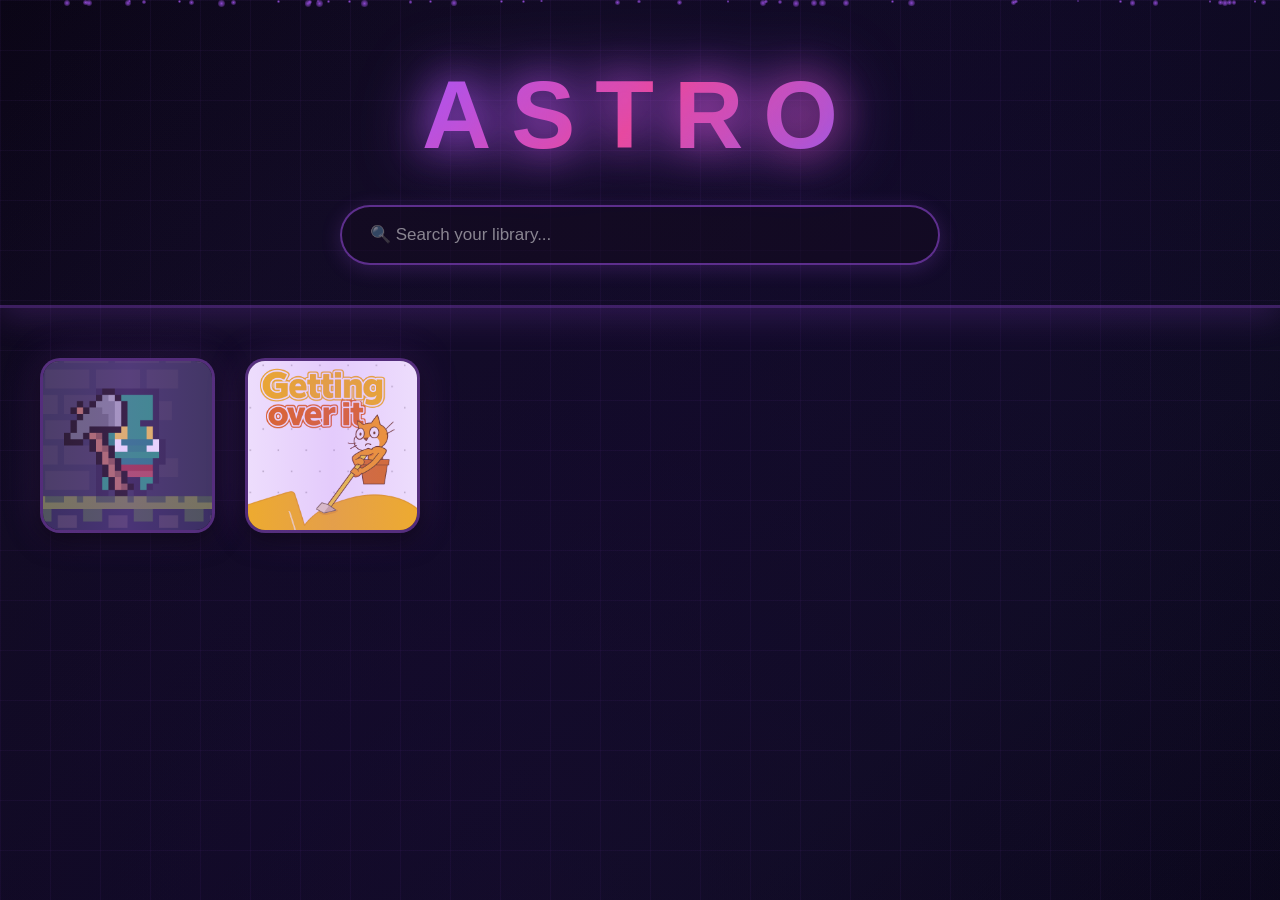
<file: index.html>
<!DOCTYPE html>
<html lang="en">
<head>
  <meta charset="UTF-8" />
  <meta name="viewport" content="width=device-width, initial-scale=1.0" />
  <title>ASTRO Game Library</title>
  <style>
    * {
      margin: 0;
      padding: 0;
      box-sizing: border-box;
    }

    body {
      font-family: 'Segoe UI', Tahoma, Geneva, Verdana, sans-serif;
      background: #000;
      color: #fff;
      min-height: 100vh;
      overflow-x: hidden;
      position: relative;
    }

    /* Animated Background */
    .bg-animation {
      position: fixed;
      top: 0;
      left: 0;
      width: 100%;
      height: 100%;
      z-index: 0;
      background: linear-gradient(135deg, #0a0515 0%, #0f0a1f 25%, #0d0820 50%, #0a0a1a 75%, #050510 100%);
      overflow: hidden;
    }

    .bg-animation::before {
      content: '';
      position: absolute;
      width: 200%;
      height: 200%;
      background: 
        radial-gradient(circle at 20% 50%, rgba(30, 15, 60, 0.4) 0%, transparent 50%),
        radial-gradient(circle at 80% 80%, rgba(20, 10, 50, 0.3) 0%, transparent 50%),
        radial-gradient(circle at 40% 20%, rgba(25, 15, 55, 0.35) 0%, transparent 50%);
      animation: bgPulse 15s ease-in-out infinite;
    }

    @keyframes bgPulse {
      0%, 100% { transform: translate(0, 0) scale(1); }
      50% { transform: translate(-50px, -50px) scale(1.1); }
    }

    /* Floating particles */
    .particle {
      position: absolute;
      background: radial-gradient(circle, rgba(168, 85, 247, 0.8), transparent);
      border-radius: 50%;
      pointer-events: none;
      animation: float linear infinite;
    }

    @keyframes float {
      0% {
        transform: translateY(100vh) scale(0);
        opacity: 0;
      }
      10% {
        opacity: 1;
      }
      90% {
        opacity: 1;
      }
      100% {
        transform: translateY(-100px) scale(1);
        opacity: 0;
      }
    }

    /* Grid lines */
    .grid-bg {
      position: fixed;
      top: 0;
      left: 0;
      width: 100%;
      height: 100%;
      background-image: 
        linear-gradient(rgba(168, 85, 247, 0.05) 1px, transparent 1px),
        linear-gradient(90deg, rgba(168, 85, 247, 0.05) 1px, transparent 1px);
      background-size: 50px 50px;
      z-index: 1;
      animation: gridMove 20s linear infinite;
    }

    @keyframes gridMove {
      0% { transform: translateY(0); }
      100% { transform: translateY(50px); }
    }

    header {
      padding: 60px 20px 40px;
      text-align: center;
      background: transparent;
      position: relative;
      z-index: 100;
      border-bottom: 3px solid rgba(168, 85, 247, 0.3);
      box-shadow: 0 8px 32px rgba(168, 85, 247, 0.2);
    }

    .logo {
      font-size: 96px;
      font-weight: 900;
      letter-spacing: 20px;
      background: linear-gradient(135deg, #a855f7 0%, #ec4899 25%, #8b5cf6 50%, #a855f7 75%, #ec4899 100%);
      background-size: 200% 200%;
      -webkit-background-clip: text;
      -webkit-text-fill-color: transparent;
      background-clip: text;
      margin-bottom: 35px;
      animation: gradientShift 3s ease infinite, glow 2s ease-in-out infinite alternate, pulse 2s ease-in-out infinite;
      position: relative;
      display: inline-block;
      filter: drop-shadow(0 0 30px rgba(168, 85, 247, 0.8));
    }

    @keyframes gradientShift {
      0% { background-position: 0% 50%; }
      50% { background-position: 100% 50%; }
      100% { background-position: 0% 50%; }
    }

    @keyframes glow {
      from {
        filter: drop-shadow(0 0 20px rgba(168, 85, 247, 0.6)) drop-shadow(0 0 40px rgba(236, 72, 153, 0.4));
      }
      to {
        filter: drop-shadow(0 0 40px rgba(168, 85, 247, 1)) drop-shadow(0 0 60px rgba(236, 72, 153, 0.6));
      }
    }

    @keyframes pulse {
      0%, 100% { transform: scale(1); }
      50% { transform: scale(1.05); }
    }

    .logo::before {
      content: 'ASTRO';
      position: absolute;
      left: 0;
      top: 0;
      background: linear-gradient(135deg, #a855f7, #ec4899);
      -webkit-background-clip: text;
      -webkit-text-fill-color: transparent;
      background-clip: text;
      filter: blur(20px);
      opacity: 0.7;
      z-index: -1;
    }

    .search-container {
      position: relative;
      max-width: 600px;
      margin: 0 auto;
    }

    input {
      width: 100%;
      padding: 18px 28px;
      border-radius: 50px;
      border: 2px solid rgba(168, 85, 247, 0.5);
      background: rgba(20, 10, 30, 0.5);
      color: #fff;
      font-size: 17px;
      outline: none;
      transition: all 0.3s ease;
      box-shadow: 0 4px 20px rgba(168, 85, 247, 0.2);
    }

    input::placeholder {
      color: rgba(255, 255, 255, 0.5);
    }

    input:focus {
      border-color: #a855f7;
      background: rgba(30, 20, 40, 0.7);
      box-shadow: 0 0 30px rgba(168, 85, 247, 0.5), 0 0 60px rgba(236, 72, 153, 0.3);
      transform: scale(1.02);
    }

    .container {
      display: grid;
      grid-template-columns: repeat(auto-fill, minmax(150px, 1fr));
      gap: 30px;
      padding: 50px 40px;
      max-width: 1600px;
      margin: 0 auto;
      position: relative;
      z-index: 10;
    }

    .game {
      position: relative;
      width: 100%;
      aspect-ratio: 1 / 1;
      border-radius: 20px;
      overflow: hidden;
      cursor: pointer;
      transition: all 0.4s cubic-bezier(0.4, 0, 0.2, 1);
      border: 3px solid rgba(168, 85, 247, 0.4);
      background: linear-gradient(135deg, rgba(40, 30, 50, 0.7), rgba(30, 20, 40, 0.7));
      box-shadow: 0 8px 25px rgba(0, 0, 0, 0.6), 0 0 40px rgba(168, 85, 247, 0.2);
      backdrop-filter: blur(10px);
    }

    .game::before {
      content: '';
      position: absolute;
      top: -50%;
      left: -50%;
      width: 200%;
      height: 200%;
      background: linear-gradient(45deg, transparent, rgba(168, 85, 247, 0.3), transparent);
      transform: rotate(45deg);
      transition: all 0.5s;
    }

    .game:hover::before {
      animation: shine 1.5s ease-in-out infinite;
    }

    @keyframes shine {
      0% { transform: translateX(-100%) translateY(-100%) rotate(45deg); }
      100% { transform: translateX(100%) translateY(100%) rotate(45deg); }
    }

    .game:hover {
      transform: translateY(-12px) scale(1.05) rotate(2deg);
      border-color: #ec4899;
      box-shadow: 
        0 15px 45px rgba(168, 85, 247, 0.5), 
        0 0 60px rgba(236, 72, 153, 0.4),
        0 0 100px rgba(168, 85, 247, 0.3);
    }

    .game img {
      width: 100%;
      height: 100%;
      object-fit: cover;
      display: block;
      transition: transform 0.4s ease;
    }

    .game:hover img {
      transform: scale(1.15);
    }

    .game::after {
      content: attr(data-name);
      position: absolute;
      bottom: 0;
      left: 0;
      width: 100%;
      height: 100%;
      display: flex;
      align-items: center;
      justify-content: center;
      font-size: 14px;
      font-weight: 700;
      text-align: center;
      background: linear-gradient(to top, rgba(10, 5, 15, 0.98), rgba(10, 5, 15, 0.8));
      opacity: 0;
      transition: opacity 0.3s ease;
      padding: 15px;
      backdrop-filter: blur(8px);
      text-shadow: 0 0 10px rgba(168, 85, 247, 0.8);
    }

    .game:hover::after {
      opacity: 1;
    }

    .menu {
      position: fixed;
      top: 50%;
      left: 50%;
      transform: translate(-50%, -50%) scale(0.9);
      background: linear-gradient(135deg, rgba(30, 20, 45, 0.95), rgba(20, 15, 35, 0.95));
      padding: 30px;
      border-radius: 25px;
      display: none;
      min-width: 320px;
      z-index: 1001;
      border: 3px solid rgba(168, 85, 247, 0.6);
      box-shadow: 
        0 20px 60px rgba(0, 0, 0, 0.8),
        0 0 100px rgba(168, 85, 247, 0.4),
        inset 0 0 50px rgba(168, 85, 247, 0.1);
      backdrop-filter: blur(30px);
      animation: menuPop 0.3s ease forwards;
    }

    @keyframes menuPop {
      to { transform: translate(-50%, -50%) scale(1); }
    }

    .menu h3 {
      margin-bottom: 25px;
      font-size: 26px;
      text-align: center;
      background: linear-gradient(135deg, #a855f7, #ec4899, #8b5cf6);
      -webkit-background-clip: text;
      -webkit-text-fill-color: transparent;
      background-clip: text;
      font-weight: 900;
      text-shadow: 0 0 20px rgba(168, 85, 247, 0.5);
    }

    .menu button {
      width: 100%;
      margin: 10px 0;
      padding: 16px;
      border: 2px solid rgba(168, 85, 247, 0.4);
      border-radius: 15px;
      cursor: pointer;
      background: rgba(40, 30, 50, 0.7);
      color: white;
      font-size: 16px;
      font-weight: 600;
      transition: all 0.3s ease;
      position: relative;
      overflow: hidden;
    }

    .menu button::before {
      content: '';
      position: absolute;
      top: 50%;
      left: 50%;
      width: 0;
      height: 0;
      border-radius: 50%;
      background: rgba(168, 85, 247, 0.3);
      transform: translate(-50%, -50%);
      transition: width 0.5s, height 0.5s;
    }

    .menu button:hover::before {
      width: 300px;
      height: 300px;
    }

    .menu button:hover {
      background: rgba(168, 85, 247, 0.4);
      border-color: #ec4899;
      transform: translateX(8px);
      box-shadow: 0 6px 25px rgba(168, 85, 247, 0.4);
    }

    .overlay {
      position: fixed;
      top: 0;
      left: 0;
      width: 100%;
      height: 100%;
      background: rgba(0, 0, 0, 0.9);
      backdrop-filter: blur(10px);
      display: none;
      z-index: 1000;
    }

    @media (max-width: 768px) {
      .logo {
        font-size: 56px;
        letter-spacing: 12px;
      }

      .container {
        grid-template-columns: repeat(auto-fill, minmax(120px, 1fr));
        gap: 20px;
        padding: 30px 20px;
      }
    }
  </style>
</head>
<body>

<div class="bg-animation"></div>
<div class="grid-bg"></div>

<header>
  <div class="logo">ASTRO</div>
  <div class="search-container">
    <input type="text" id="search" placeholder="🔍 Search your library..." onkeyup="filterGames()" />
  </div>
</header>

<div class="container" id="gameList"></div>

<div class="overlay" id="overlay" onclick="closeMenu()"></div>
<div class="menu" id="menu"></div>

<script>
// Create floating particles
function createParticles() {
  const particleContainer = document.querySelector('.bg-animation');
  for (let i = 0; i < 50; i++) {
    const particle = document.createElement('div');
    particle.className = 'particle';
    particle.style.width = Math.random() * 5 + 2 + 'px';
    particle.style.height = particle.style.width;
    particle.style.left = Math.random() * 100 + '%';
    particle.style.animationDuration = Math.random() * 8 + 8 + 's';
    particle.style.animationDelay = Math.random() * 8 + 's';
    particleContainer.appendChild(particle);
  }
}

createParticles();

let games = [];

async function loadGames() {
  try {
    const res = await fetch('games.json');
    games = await res.json();
    renderGames(games);
  } catch (err) {
    console.error('Failed to load games.json', err);
  }
}

function renderGames(list) {
  const container = document.getElementById('gameList');
  container.innerHTML = '';

  list.forEach(game => {
    const div = document.createElement('div');
    div.className = 'game';
    div.setAttribute('data-name', game.name);

    div.innerHTML = `<img src="${game.icon}" alt="${game.name}" />`;

    div.onclick = () => openGame(game);

    container.appendChild(div);
  });
}

function openGame(game) {
  if (!game.paths || game.paths.length === 0) return;

  if (game.paths.length === 1) {
    window.location.href = game.paths[0].path;
    return;
  }

  openMenu(game);
}

function openMenu(game) {
  const menu = document.getElementById('menu');
  const overlay = document.getElementById('overlay');

  menu.innerHTML = `<h3>${game.name}</h3>`;

  game.paths.forEach(p => {
    const btn = document.createElement('button');
    btn.innerText = p.name;
    btn.onclick = () => window.location.href = p.path;
    menu.appendChild(btn);
  });

  overlay.style.display = 'block';
  menu.style.display = 'block';
}

function closeMenu() {
  document.getElementById('overlay').style.display = 'none';
  document.getElementById('menu').style.display = 'none';
}

function filterGames() {
  const input = document.getElementById('search').value.toLowerCase();
  const filtered = games.filter(g => g.name.toLowerCase().includes(input));
  renderGames(filtered);
}

loadGames();
</script>

</body>
</html>
</file>
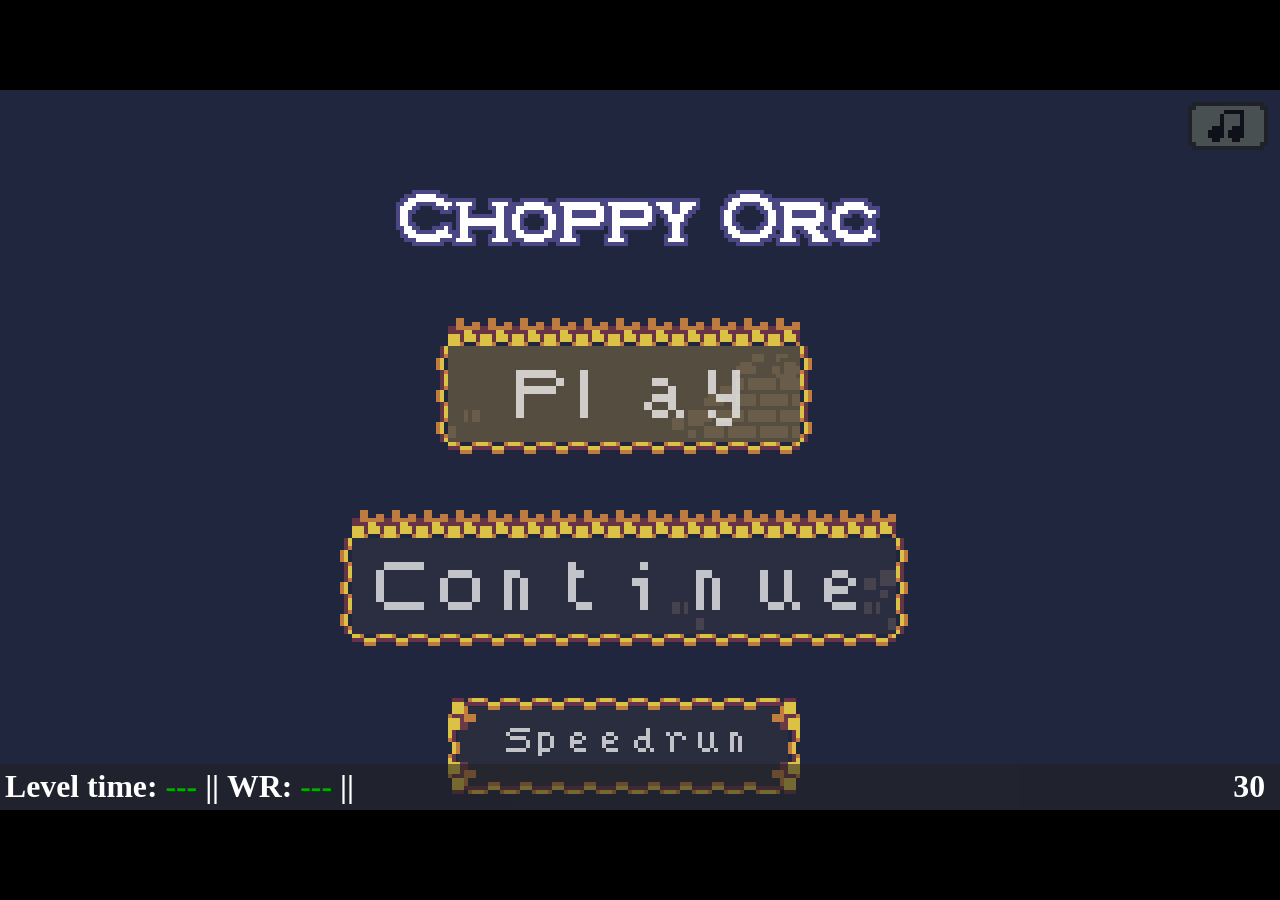
<file: games/choppy-orc/index.html>
<!DOCTYPE html>
<html>

<head>
	<meta charset="UTF-8" />
	<meta http-equiv="X-UA-Compatible" content="IE=edge,chrome=1" />
	<title>Choppy Orc autosplitter</title>

	<link rel="shortcut icon" href="favicon.ico" />

	<!-- Standardised web app manifest -->
	<link rel="manifest" href="appmanifest.json" />

	<!-- Allow fullscreen mode on iOS devices. (These are Apple specific meta tags.) -->
	<meta name="viewport"
		content="width=device-width, initial-scale=1.0, maximum-scale=1.0, minimum-scale=1.0, user-scalable=no, minimal-ui" />
	<meta name="apple-mobile-web-app-capable" content="yes" />
	<meta name="apple-mobile-web-app-status-bar-style" content="black" />
	<meta name="HandheldFriendly" content="true" />

	<link rel="stylesheet" href="css/style.css" />
</head>

<body>
	<!-- The canvas must be inside a div called c2canvasdiv -->
	<div id="c2canvasdiv">

		<!-- The canvas the project will render to.  If you change its ID, don't forget to change the
		ID the runtime looks for in the jQuery ready event (above). -->
		<canvas id="c2canvas" width="320" height="180">
			<!-- This text is displayed if the visitor's browser does not support HTML5.
			You can change it, but it is a good idea to link to a description of a browser
			and provide some links to download some popular HTML5-compatible browsers. -->
			Your browser does not appear to support HTML5. Try upgrading your browser to the latest version. <a
				href="http://www.whatbrowser.org">What is a browser?</a>
			<br /><br /><a href="http://www.microsoft.com/windows/internet-explorer/default.aspx">Microsoft Internet
				Explorer</a><br />
			<a href="http://www.mozilla.com/firefox/">Mozilla Firefox</a><br />
			<a href="http://www.google.com/chrome/">Google Chrome</a><br />
			<a href="http://www.apple.com/safari/download/">Apple Safari</a><br />
		</canvas>

	</div>


	<div class="autosplitter-data" id="autosplitter_data">
		<div> Level time: <span id="level_timer" class="data-number">---</span> || </div>
		<div> <span id="level_wr_title">WR</span>: <span id="level_wr" class="data-number">---</span> || </div>

		<div id="speedrun_mode_data" style="display: none;">
			<div> Speedrun time: <span id="speedrun_timer" class="data-number"> --- </span> || </div>
			<div> Load time: <span id="transition_timer" class="data-number"> --- </span> </div>
		</div>

		<div id="practice_mode_data" style="display: none;">
			<span id="level_select_message">Press '+' or '-' to move between levels</span>
		</div>

		<div id="fps_counter" class="fps-counter">FPS</div>
	</div>

	<div class="speedrun-stats-modal" id="speedrun_stats">

		<table class="speedrun-stats-table" cellpadding="5" cellspacing="10">
			<tr>
				<td colspan="2" class="speedrun-stats-title" id="speedrun_stats_title">Last speedrun</td>
			</tr>
			<tr>
				<td>Speedrun time:</td>
				<td><span id="speedrun_time_stat" class="data-number">---</span></td>
			</tr>
			<tr>
				<td>Loadless time:</td>
				<td><span id="loadless_time_stat" class="data-number">---</span></td>
			</tr>
		</table>

		<div class="extra-stats-button" id="btn_extra_stats">
			<span id="extra_stats_button_arrow">&lt;</span> Extra stats
		</div>
	</div>

	<div class="extra-speedrun-stats-modal" id="extra_speedrun_stats">
		<table class="h-align-center" cellpadding="5" cellspacing="10">
			<tr>
				<td>Total deaths:</td>
				<td><span id="total_deaths_stat" class="data-number">---</span></td>

				<td class="td-spacer"></td>

				<td>Total jumps:</td>
				<td><span id="total_jumps_stat" class="data-number">---</span></td>

				<td class="td-spacer"></td>

				<td>Axe throws:</td>
				<td><span id="total_axethrows_stat" class="data-number">---</span></td>
			</tr>
			<tr>
				<td>Long loads time:</td>
				<td><span id="extra_load_time_stat" class="data-number">---</span></td>

				<td colspan="6"></td>
			</tr>
		</table>

		<div class="h-align-center levels-times-title">Total level times:</div>

		<table class="h-align-center" cellpadding="5" cellspacing="15">
			<tr>
				<td>Level 1:</td>
				<td><span data-stat-level="1" class="data-number">---</span></td>

				<td class="td-spacer"></td>

				<td>Level 6:</td>
				<td><span data-stat-level="6" class="data-number">---</span></td>

				<td class="td-spacer"></td>

				<td>Level 11:</td>
				<td><span data-stat-level="11" class="data-number">---</span></td>
			</tr>
			<tr>
				<td>Level 2:</td>
				<td><span data-stat-level="2" class="data-number">---</span></td>

				<td></td>

				<td>Level 7:</td>
				<td><span data-stat-level="7" class="data-number">---</span></td>

				<td></td>

				<td>Level 12:</td>
				<td><span data-stat-level="12" class="data-number">---</span></td>
			</tr>
			<tr>
				<td>Level 3:</td>
				<td><span data-stat-level="3" class="data-number">---</span></td>

				<td></td>

				<td>Level 8:</td>
				<td><span data-stat-level="8" class="data-number">---</span></td>

				<td></td>

				<td>Level 13:</td>
				<td><span data-stat-level="13" class="data-number">---</span></td>
			</tr>
			<tr>
				<td>Level 4:</td>
				<td><span data-stat-level="4" class="data-number">---</span></td>

				<td></td>

				<td>Level 9:</td>
				<td><span data-stat-level="9" class="data-number">---</span></td>

				<td></td>

				<td>Level 14:</td>
				<td><span data-stat-level="14" class="data-number">---</span></td>
			</tr>
			<tr>
				<td>Level 5:</td>
				<td><span data-stat-level="5" class="data-number">---</span></td>

				<td></td>

				<td>Level 10:</td>
				<td><span data-stat-level="10" class="data-number">---</span></td>

				<td></td>

				<td>Level 15:</td>
				<td><span data-stat-level="15" class="data-number">---</span></td>
			</tr>
		</table>
	</div>


	<div id="div_music_volume" class="music-volume-message"></div>


	<!-- Pages load faster with scripts at the bottom -->

	<script src="js/jquery-2.1.1.min.js"></script>
	<script src="js/jquery.fittext.js"></script>

	<script lang="javascript">
		const TAS_MODE = false;
	</script>

	<script src="js/wrs.js"></script>
	<script src="js/speedrun_stats_handler.js"></script>
	<script src="js/volume_handler.js"></script>
	<script src="js/autosplitter.js"></script>

	<!-- The runtime script.  You can rename it, but don't forget to rename the reference here as well.
    This file will have been minified and obfuscated if you enabled "Minify script" during export. -->
	<script src="js/c2runtime.js"></script>
	<script src="js/c2webappstart.js"></script>

	<script>
		console.log("Welcome to or321's speedrun patch for Choppy Orc by eddynardo.");
		console.log("You can use 'Z' as an alternate jump button.");
		console.log("You can use 'N' to mute/unmute only the music. 'M' is still the master volume key.");
		console.log("You can set custom pace times by running: _wrs.setCustomTimes(Array);");
	</script>
</body>

</html>
</file>
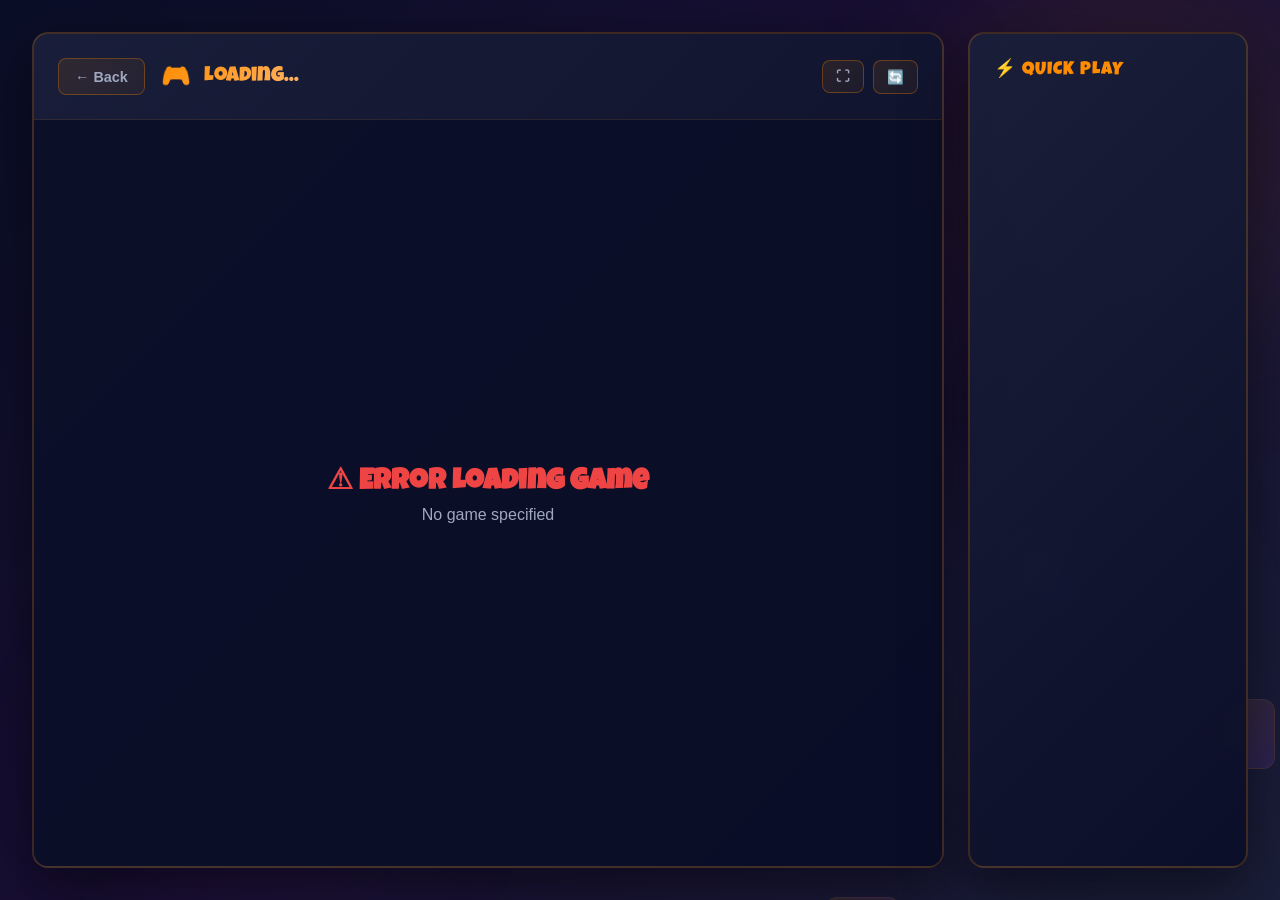
<file: game.html>
<!DOCTYPE html>
<html lang="en">
<head>
    <meta charset="UTF-8">
    <meta name="viewport" content="width=device-width, initial-scale=1.0">
    <title>Game Player - Hotdog Party</title>
    <link href="https://fonts.googleapis.com/css2?family=Luckiest+Guy&display=swap" rel="stylesheet">
    <style>
        * {
            margin: 0;
            padding: 0;
            box-sizing: border-box;
        }

        :root {
            --primary: #0a0e27;
            --secondary: #1a1f3a;
            --accent: #ff8c00;
            --accent-dark: #e67e00;
            --text: #ffffff;
            --text-dim: #a0a8c0;
        }

        html, body {
            width: 100%;
            height: 100%;
            margin: 0;
            padding: 0;
        }

        body {
            font-family: 'Segoe UI', Tahoma, Geneva, Verdana, sans-serif;
            background: linear-gradient(135deg, var(--primary) 0%, #1a0f35 50%, var(--secondary) 100%);
            color: var(--text);
            overflow: hidden;
            display: flex;
            align-items: center;
            justify-content: center;
        }

        body.fullscreen-mode {
            background: var(--primary);
        }

        /* Animated Background */
        .background-animation {
            position: fixed;
            top: 0;
            left: 0;
            width: 100%;
            height: 100%;
            background: linear-gradient(135deg, var(--primary) 0%, #1a0f35 50%, var(--secondary) 100%);
            z-index: -1;
            overflow: hidden;
            pointer-events: none;
        }

        body.fullscreen-mode .background-animation {
            background: var(--primary);
        }

        .gradient-orb {
            position: absolute;
            border-radius: 50%;
            pointer-events: none;
            filter: blur(80px);
        }

        .orb-1 {
            width: 500px;
            height: 500px;
            background: radial-gradient(circle, rgba(255, 140, 0, 0.15) 0%, transparent 70%);
            top: -100px;
            right: -100px;
            animation: float 8s ease-in-out infinite;
        }

        .orb-2 {
            width: 400px;
            height: 400px;
            background: radial-gradient(circle, rgba(168, 85, 247, 0.1) 0%, transparent 70%);
            bottom: -50px;
            left: 5%;
            animation: float 10s ease-in-out infinite reverse;
        }

        .orb-3 {
            width: 350px;
            height: 350px;
            background: radial-gradient(circle, rgba(59, 130, 246, 0.12) 0%, transparent 70%);
            top: 50%;
            right: 5%;
            animation: float 9s ease-in-out infinite;
        }

        .floating-square {
            position: fixed;
            background: linear-gradient(135deg, rgba(139, 90, 43, 0.25), rgba(168, 85, 247, 0.15));
            pointer-events: none;
            border-radius: 12px;
            border: 1px solid rgba(255, 140, 0, 0.1);
            backdrop-filter: blur(10px);
            z-index: 1;
        }

        .square-1 {
            width: 80px;
            height: 80px;
            animation: float-square 6s ease-in-out infinite, rotate 8s linear infinite;
        }

        .square-2 {
            width: 100px;
            height: 100px;
            animation: float-square 7s ease-in-out infinite reverse, rotate 10s linear infinite reverse;
        }

        .square-3 {
            width: 70px;
            height: 70px;
            animation: float-square 8s ease-in-out infinite, rotate 12s linear infinite;
        }

        .square-4 {
            width: 90px;
            height: 90px;
            animation: float-square 7.5s ease-in-out infinite reverse, rotate 9s linear infinite reverse;
        }

        .square-5 {
            width: 85px;
            height: 85px;
            animation: float-square 6.5s ease-in-out infinite, rotate 11s linear infinite;
        }

        .square-6 {
            width: 75px;
            height: 75px;
            animation: float-square 7s ease-in-out infinite, rotate 8.5s linear infinite reverse;
        }

        /* Main Container */
        .game-wrapper {
            display: flex;
            gap: 1.5rem;
            padding: 2rem;
            max-width: 1600px;
            width: 100%;
            height: 100vh;
            position: relative;
            z-index: 10;
        }

        body.fullscreen-mode .game-wrapper {
            gap: 0;
            padding: 0;
            max-width: 100%;
        }

        /* Game Box */
        .game-box-container {
            flex: 1;
            display: flex;
            flex-direction: column;
            background: linear-gradient(135deg, rgba(26, 31, 58, 0.95), rgba(10, 14, 39, 0.95));
            border: 2px solid rgba(255, 140, 0, 0.2);
            border-radius: 16px;
            overflow: hidden;
            box-shadow: 0 20px 60px rgba(0, 0, 0, 0.5);
            backdrop-filter: blur(20px);
        }

        body.fullscreen-mode .game-box-container {
            border: none;
            border-radius: 0;
            box-shadow: none;
            background: var(--primary);
            backdrop-filter: none;
        }

        /* Game Header */
        .game-header {
            display: flex;
            justify-content: space-between;
            align-items: center;
            padding: 1.5rem;
            border-bottom: 1px solid rgba(255, 140, 0, 0.1);
            gap: 1rem;
        }

        body.fullscreen-mode .game-header {
            display: none;
        }

        .game-header-left {
            display: flex;
            align-items: center;
            gap: 1rem;
        }

        .back-btn {
            background: linear-gradient(135deg, rgba(255, 140, 0, 0.1), rgba(255, 140, 0, 0.05));
            color: var(--text-dim);
            border: 1.5px solid rgba(255, 140, 0, 0.3);
            padding: 0.6rem 1rem;
            border-radius: 8px;
            cursor: pointer;
            font-weight: 700;
            transition: all 0.3s ease;
            font-size: 0.9rem;
            display: flex;
            align-items: center;
            gap: 0.5rem;
            text-decoration: none;
            backdrop-filter: blur(10px);
        }

        .back-btn:hover {
            background: linear-gradient(135deg, rgba(255, 140, 0, 0.2), rgba(255, 140, 0, 0.1));
            border-color: var(--accent);
            color: var(--accent);
            transform: translateY(-2px);
            box-shadow: 0 8px 20px rgba(255, 140, 0, 0.2);
        }

        .game-title {
            font-family: 'Luckiest Guy', cursive;
            font-size: 1.3rem;
            background: linear-gradient(135deg, var(--accent) 0%, #ffb366 100%);
            -webkit-background-clip: text;
            -webkit-text-fill-color: transparent;
            background-clip: text;
            display: flex;
            align-items: center;
            gap: 0.8rem;
        }

        .game-title-icon {
            font-size: 1.5rem;
        }

        .game-controls {
            display: flex;
            gap: 0.6rem;
            align-items: center;
        }

        .control-btn {
            background: linear-gradient(135deg, rgba(255, 140, 0, 0.1), rgba(255, 140, 0, 0.05));
            color: var(--text-dim);
            border: 1.5px solid rgba(255, 140, 0, 0.3);
            padding: 0.5rem 0.8rem;
            border-radius: 8px;
            cursor: pointer;
            font-weight: 700;
            transition: all 0.3s ease;
            font-size: 0.85rem;
            display: flex;
            align-items: center;
            gap: 0.3rem;
            backdrop-filter: blur(10px);
        }

        .control-btn:hover {
            background: linear-gradient(135deg, rgba(255, 140, 0, 0.2), rgba(255, 140, 0, 0.1));
            border-color: var(--accent);
            color: var(--accent);
            transform: translateY(-2px);
            box-shadow: 0 8px 20px rgba(255, 140, 0, 0.2);
        }

        .control-btn:active {
            transform: translateY(0);
        }

        /* Game Content */
        .game-content {
            flex: 1;
            position: relative;
            overflow: hidden;
        }

        #gameFrame {
            width: 100%;
            height: 100%;
            border: none;
            display: block;
        }

        /* Quick Play Sidebar */
        .quick-play-sidebar {
            width: 280px;
            background: linear-gradient(135deg, rgba(26, 31, 58, 0.95), rgba(10, 14, 39, 0.95));
            border: 2px solid rgba(255, 140, 0, 0.2);
            border-radius: 16px;
            padding: 1.5rem;
            overflow-y: auto;
            box-shadow: 0 20px 60px rgba(0, 0, 0, 0.5);
            backdrop-filter: blur(20px);
        }

        body.fullscreen-mode .quick-play-sidebar {
            display: none;
        }

        .quick-play-title {
            font-family: 'Luckiest Guy', cursive;
            font-size: 1.1rem;
            color: var(--accent);
            margin-bottom: 1.2rem;
            display: flex;
            align-items: center;
            gap: 0.5rem;
            text-transform: uppercase;
            letter-spacing: 1px;
        }

        .quick-play-games {
            display: flex;
            flex-direction: column;
            gap: 1rem;
        }

        .quick-game-item {
            display: flex;
            flex-direction: column;
            gap: 0.5rem;
            cursor: pointer;
            transition: all 0.3s ease;
            padding: 0.8rem;
            border-radius: 10px;
            background: rgba(255, 140, 0, 0.05);
            border: 1px solid rgba(255, 140, 0, 0.1);
        }

        .quick-game-item:hover {
            background: rgba(255, 140, 0, 0.1);
            border-color: rgba(255, 140, 0, 0.3);
            transform: translateX(5px);
        }

        .quick-game-icon {
            width: 100%;
            height: 100px;
            background: linear-gradient(135deg, rgba(255, 140, 0, 0.15), rgba(168, 85, 247, 0.1));
            border-radius: 8px;
            display: flex;
            align-items: center;
            justify-content: center;
            font-size: 2.5rem;
            overflow: hidden;
        }

        .quick-game-icon img {
            width: 100%;
            height: 100%;
            object-fit: cover;
        }

        .quick-game-name {
            font-family: 'Luckiest Guy', cursive;
            font-size: 0.9rem;
            color: var(--accent);
            line-height: 1.2;
            display: -webkit-box;
            -webkit-line-clamp: 2;
            -webkit-box-orient: vertical;
            overflow: hidden;
        }

        /* Loading & Error Overlays */
        .loading-overlay {
            position: absolute;
            top: 0;
            left: 0;
            width: 100%;
            height: 100%;
            background: rgba(10, 14, 39, 0.8);
            display: flex;
            align-items: center;
            justify-content: center;
            z-index: 50;
            backdrop-filter: blur(10px);
        }

        .loading-spinner {
            display: flex;
            flex-direction: column;
            align-items: center;
            gap: 1rem;
        }

        .spinner {
            width: 50px;
            height: 50px;
            border: 4px solid rgba(255, 140, 0, 0.2);
            border-top: 4px solid var(--accent);
            border-radius: 50%;
            animation: spin 1s linear infinite;
        }

        .loading-text {
            font-family: 'Luckiest Guy', cursive;
            color: var(--accent);
            font-size: 1.2rem;
            letter-spacing: 1px;
        }

        .error-overlay {
            position: absolute;
            top: 0;
            left: 0;
            width: 100%;
            height: 100%;
            background: rgba(10, 14, 39, 0.9);
            display: none;
            align-items: center;
            justify-content: center;
            z-index: 50;
            flex-direction: column;
            gap: 1.5rem;
            padding: 2rem;
        }

        .error-message {
            text-align: center;
        }

        .error-message h2 {
            font-family: 'Luckiest Guy', cursive;
            font-size: 1.8rem;
            color: #ef4444;
            margin-bottom: 0.5rem;
        }

        .error-message p {
            color: var(--text-dim);
            font-size: 1rem;
        }

        /* Animations */
        @keyframes float {
            0%, 100% {
                transform: translateY(0px);
            }
            50% {
                transform: translateY(40px);
            }
        }

        @keyframes float-square {
            0%, 100% {
                transform: translateY(0px);
            }
            50% {
                transform: translateY(50px);
            }
        }

        @keyframes rotate {
            from {
                transform: rotate(0deg);
            }
            to {
                transform: rotate(360deg);
            }
        }

        @keyframes spin {
            from {
                transform: rotate(0deg);
            }
            to {
                transform: rotate(360deg);
            }
        }

        /* Scrollbar */
        .quick-play-sidebar::-webkit-scrollbar {
            width: 6px;
        }

        .quick-play-sidebar::-webkit-scrollbar-track {
            background: rgba(255, 140, 0, 0.05);
            border-radius: 10px;
        }

        .quick-play-sidebar::-webkit-scrollbar-thumb {
            background: rgba(255, 140, 0, 0.3);
            border-radius: 10px;
        }

        .quick-play-sidebar::-webkit-scrollbar-thumb:hover {
            background: rgba(255, 140, 0, 0.5);
        }

        /* Responsive */
        @media (max-width: 1200px) {
            .game-wrapper {
                flex-direction: column;
                gap: 1rem;
            }

            .quick-play-sidebar {
                width: 100%;
                height: auto;
                max-height: 200px;
            }

            .quick-play-games {
                flex-direction: row;
                overflow-x: auto;
                padding-bottom: 0.5rem;
            }

            .quick-game-item {
                min-width: 120px;
                flex-shrink: 0;
            }
        }

        @media (max-width: 768px) {
            .game-wrapper {
                padding: 1rem;
                gap: 0.8rem;
            }

            .game-header {
                padding: 1rem;
                flex-wrap: wrap;
            }

            .game-title {
                font-size: 1.1rem;
            }

            .control-btn {
                padding: 0.4rem 0.6rem;
                font-size: 0.75rem;
            }

            .quick-play-sidebar {
                padding: 1rem;
            }

            .quick-play-title {
                font-size: 0.9rem;
            }
        }
    </style>
</head>
<body>
    <!-- Animated Background -->
    <div class="background-animation">
        <div class="gradient-orb orb-1"></div>
        <div class="gradient-orb orb-2"></div>
        <div class="gradient-orb orb-3"></div>
    </div>

    <!-- Floating Squares Container -->
    <div id="squares-container"></div>

    <!-- Main Wrapper -->
    <div class="game-wrapper">
        <!-- Game Box -->
        <div class="game-box-container">
            <!-- Header -->
            <div class="game-header">
                <div class="game-header-left">
                    <a href="games.html" class="back-btn">← Back</a>
                    <div class="game-title">
                        <span class="game-title-icon">🎮</span>
                        <span id="gameTitle">Loading...</span>
                    </div>
                </div>
                <div class="game-controls">
                    <button class="control-btn" id="fullscreenBtn" title="Fullscreen">⛶</button>
                    <button class="control-btn" id="reloadBtn" title="Reload">🔄</button>
                </div>
            </div>

            <!-- Game Content -->
            <div class="game-content">
                <iframe id="gameFrame" sandbox="allow-same-origin allow-scripts allow-pointer-lock allow-popups allow-forms"></iframe>
                <div class="loading-overlay" id="loadingOverlay">
                    <div class="loading-spinner">
                        <div class="spinner"></div>
                        <div class="loading-text">LOADING GAME</div>
                    </div>
                </div>
                <div class="error-overlay" id="errorOverlay">
                    <div class="error-message">
                        <h2>⚠ Error Loading Game</h2>
                        <p>The game could not be loaded. Please try again.</p>
                    </div>
                </div>
            </div>
        </div>

        <!-- Quick Play Sidebar -->
        <div class="quick-play-sidebar">
            <div class="quick-play-title">⚡ QUICK PLAY</div>
            <div class="quick-play-games" id="quickPlayContainer">
                <!-- Games will be loaded here -->
            </div>
        </div>
    </div>

    <script>
        const gameFrame = document.getElementById('gameFrame');
        const gameTitle = document.getElementById('gameTitle');
        const loadingOverlay = document.getElementById('loadingOverlay');
        const errorOverlay = document.getElementById('errorOverlay');
        const fullscreenBtn = document.getElementById('fullscreenBtn');
        const reloadBtn = document.getElementById('reloadBtn');
        const gameBoxContainer = document.querySelector('.game-box-container');
        const gameWrapper = document.querySelector('.game-wrapper');
        const quickPlayContainer = document.getElementById('quickPlayContainer');

        let allGames = [];
        let isFullscreen = false;

        // Get game path from URL parameter
        function getGamePath() {
            const params = new URLSearchParams(window.location.search);
            return params.get('game');
        }

        function getGameName() {
            const params = new URLSearchParams(window.location.search);
            return params.get('name') || 'Game';
        }

        // Initialize game
        async function initGame() {
            const gamePath = getGamePath();
            const gameName = getGameName();
            
            if (!gamePath) {
                showError('No game specified');
                return;
            }

            gameTitle.textContent = gameName;
            document.title = `${gameName} - Hotdog Party`;

            // Load games for quick play
            await loadQuickPlayGames();

            // Load game
            gameFrame.src = gamePath;
        }

        // Load games for quick play sidebar
        async function loadQuickPlayGames() {
            try {
                const response = await fetch('games.json');
                allGames = await response.json();
                renderQuickPlayGames();
            } catch (error) {
                console.error('Error loading games:', error);
            }
        }

        // Render quick play games
        function renderQuickPlayGames() {
            quickPlayContainer.innerHTML = '';
            
            allGames.slice(0, 5).forEach(game => {
                const gameItem = document.createElement('div');
                gameItem.className = 'quick-game-item';
                gameItem.style.cursor = 'pointer';

                const iconHTML = `
                    <div class="quick-game-icon">
                        <img src="${game.icon}" alt="${game.name}" onerror="this.parentElement.innerHTML='🎮'" loading="lazy">
                    </div>
                `;

                gameItem.innerHTML = `
                    ${iconHTML}
                    <div class="quick-game-name">${game.name}</div>
                `;

                gameItem.addEventListener('click', () => {
                    window.location.href = `game.html?game=${encodeURIComponent(game.path)}&name=${encodeURIComponent(game.name)}`;
                });

                quickPlayContainer.appendChild(gameItem);
            });
        }

        // Hide loading overlay
        gameFrame.addEventListener('load', () => {
            loadingOverlay.style.display = 'none';
        });

        // Show error if frame fails to load
        gameFrame.addEventListener('error', () => {
            showError('Failed to load the game');
        });

        // Handle timeout
        setTimeout(() => {
            if (loadingOverlay.style.display !== 'none') {
                showError('Game took too long to load');
            }
        }, 10000);

        function showError(message) {
            loadingOverlay.style.display = 'none';
            errorOverlay.style.display = 'flex';
            errorOverlay.querySelector('p').textContent = message;
        }

        // Fullscreen button - fullscreen the entire game frame
        fullscreenBtn.addEventListener('click', () => {
            if (!isFullscreen) {
                gameFrame.requestFullscreen().catch(err => {
                    console.error(`Error attempting to enable fullscreen: ${err.message}`);
                });
            } else {
                document.exitFullscreen();
            }
        });

        // Handle fullscreen changes
        document.addEventListener('fullscreenchange', () => {
            if (document.fullscreenElement) {
                isFullscreen = true;
                document.body.classList.add('fullscreen-mode');
                fullscreenBtn.textContent = '⛶ ✓';
            } else {
                isFullscreen = false;
                document.body.classList.remove('fullscreen-mode');
                fullscreenBtn.textContent = '⛶';
            }
        });

        // Reload button
        reloadBtn.addEventListener('click', () => {
            loadingOverlay.style.display = 'flex';
            errorOverlay.style.display = 'none';
            gameFrame.src = gameFrame.src;
        });

        // Floating squares setup
        const squareSizes = [80, 100, 70, 90, 85, 75];
        const animationDurations = [
            { float: '6s', rotate: '8s', direction: 'normal' },
            { float: '7s', rotate: '10s', direction: 'reverse' },
            { float: '8s', rotate: '12s', direction: 'normal' },
            { float: '7.5s', rotate: '9s', direction: 'reverse' },
            { float: '6.5s', rotate: '11s', direction: 'normal' },
            { float: '7s', rotate: '8.5s', direction: 'reverse' }
        ];

        function getRandomPosition() {
            const randomTop = Math.random() * 100;
            const randomLeft = Math.random() * 100;
            return { top: randomTop, left: randomLeft };
        }

        function createFloatingSquares() {
            const container = document.getElementById('squares-container');
            
            squareSizes.forEach((size, index) => {
                const square = document.createElement('div');
                square.className = `floating-square square-${index + 1}`;
                
                const { top, left } = getRandomPosition();
                const duration = animationDurations[index];
                
                square.style.top = `${top}%`;
                square.style.left = `${left}%`;
                square.style.width = `${size}px`;
                square.style.height = `${size}px`;
                
                const floatDir = duration.direction === 'reverse' ? 'infinite reverse' : 'infinite';
                const rotateDir = duration.direction === 'reverse' ? 'infinite reverse' : 'infinite';
                
                square.style.animation = `float-square ${duration.float} ease-in-out ${floatDir}, rotate ${duration.rotate} linear ${rotateDir}`;
                
                container.appendChild(square);
            });
        }

        // Initialize on load
        window.addEventListener('DOMContentLoaded', () => {
            createFloatingSquares();
            initGame();
        });

        // Keyboard shortcuts
        document.addEventListener('keydown', (e) => {
            if (e.key === 'f' || e.key === 'F') {
                fullscreenBtn.click();
            } else if (e.key === 'r' || e.key === 'R') {
                reloadBtn.click();
            }
        });
    </script>
</body>
</html>
</file>
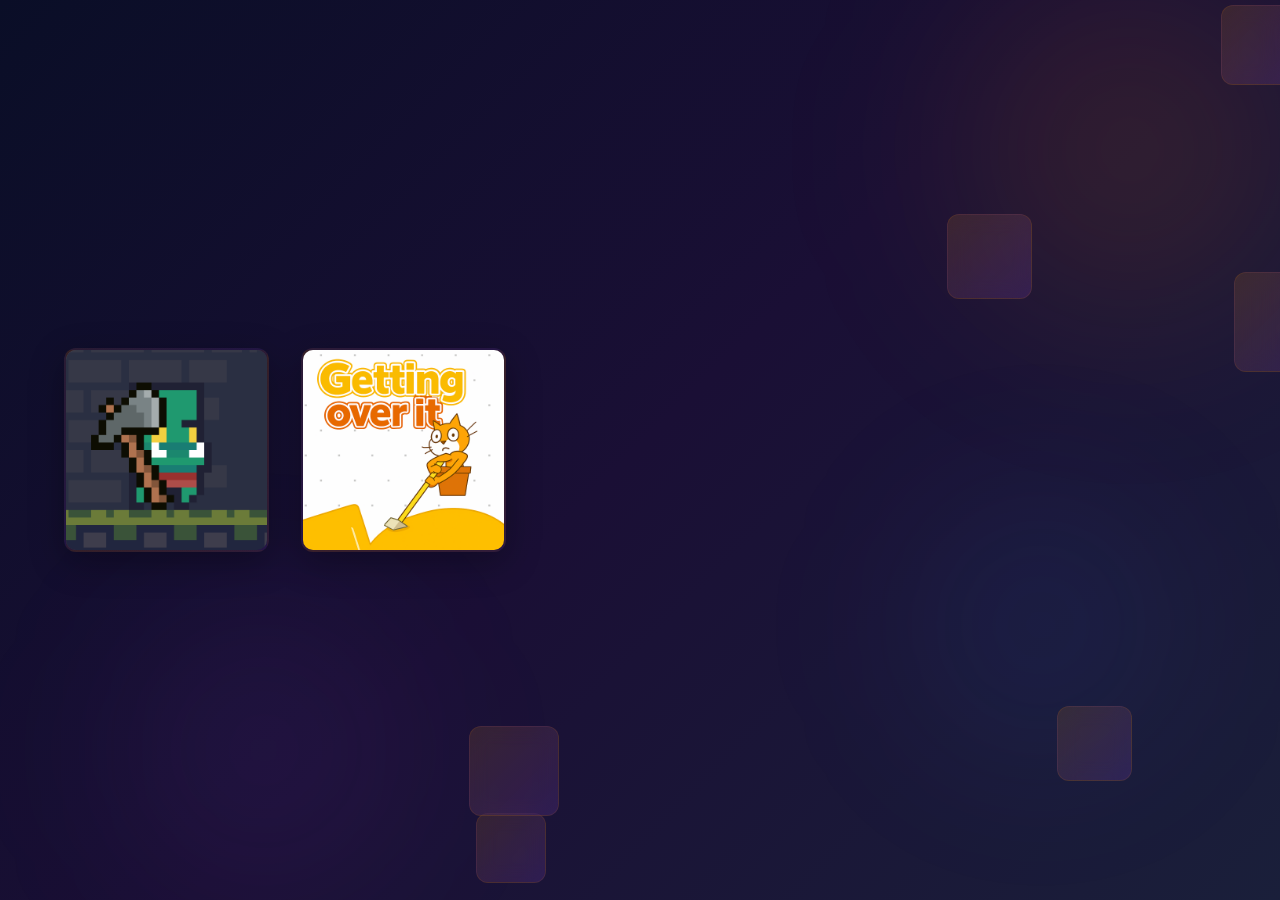
<file: games.html>
<!DOCTYPE html>
<html lang="en">
<head>
    <meta charset="UTF-8">
    <meta name="viewport" content="width=device-width, initial-scale=1.0">
    <title>Browse Games - Hotdog Party</title>
    <link href="https://fonts.googleapis.com/css2?family=Luckiest+Guy&display=swap" rel="stylesheet">
    <style>
        * {
            margin: 0;
            padding: 0;
            box-sizing: border-box;
        }

        :root {
            --primary: #0a0e27;
            --secondary: #1a1f3a;
            --accent: #ff8c00;
            --accent-dark: #e67e00;
            --text: #ffffff;
            --text-dim: #a0a8c0;
        }

        html {
            scroll-behavior: smooth;
        }

        body {
            font-family: 'Segoe UI', Tahoma, Geneva, Verdana, sans-serif;
            background: linear-gradient(135deg, var(--primary) 0%, #1a0f35 50%, var(--secondary) 100%);
            color: var(--text);
            line-height: 1.6;
            overflow-x: hidden;
            position: relative;
        }

        /* Animated Background */
        .background-animation {
            position: fixed;
            top: 0;
            left: 0;
            width: 100%;
            height: 100%;
            background: linear-gradient(135deg, var(--primary) 0%, #1a0f35 50%, var(--secondary) 100%);
            z-index: -1;
            overflow: hidden;
            pointer-events: none;
        }

        .gradient-orb {
            position: absolute;
            border-radius: 50%;
            pointer-events: none;
            filter: blur(80px);
        }

        .orb-1 {
            width: 500px;
            height: 500px;
            background: radial-gradient(circle, rgba(255, 140, 0, 0.15) 0%, transparent 70%);
            top: -100px;
            right: -100px;
            animation: float 8s ease-in-out infinite;
        }

        .orb-2 {
            width: 400px;
            height: 400px;
            background: radial-gradient(circle, rgba(168, 85, 247, 0.1) 0%, transparent 70%);
            bottom: -50px;
            left: 5%;
            animation: float 10s ease-in-out infinite reverse;
        }

        .orb-3 {
            width: 350px;
            height: 350px;
            background: radial-gradient(circle, rgba(59, 130, 246, 0.12) 0%, transparent 70%);
            top: 50%;
            right: 5%;
            animation: float 9s ease-in-out infinite;
        }

        .floating-square {
            position: fixed;
            background: linear-gradient(135deg, rgba(139, 90, 43, 0.25), rgba(168, 85, 247, 0.15));
            pointer-events: none;
            border-radius: 12px;
            border: 1px solid rgba(255, 140, 0, 0.1);
            backdrop-filter: blur(10px);
            z-index: 1;
        }

        .square-1 {
            width: 80px;
            height: 80px;
            animation: float-square 6s ease-in-out infinite, rotate 8s linear infinite;
        }

        .square-2 {
            width: 100px;
            height: 100px;
            animation: float-square 7s ease-in-out infinite reverse, rotate 10s linear infinite reverse;
        }

        .square-3 {
            width: 70px;
            height: 70px;
            animation: float-square 8s ease-in-out infinite, rotate 12s linear infinite;
        }

        .square-4 {
            width: 90px;
            height: 90px;
            animation: float-square 7.5s ease-in-out infinite reverse, rotate 9s linear infinite reverse;
        }

        .square-5 {
            width: 85px;
            height: 85px;
            animation: float-square 6.5s ease-in-out infinite, rotate 11s linear infinite;
        }

        .square-6 {
            width: 75px;
            height: 75px;
            animation: float-square 7s ease-in-out infinite, rotate 8.5s linear infinite reverse;
        }

        /* Browse Games Section */
        .browse-section {
            padding: 4rem 5%;
            position: relative;
            z-index: 10;
            min-height: 100vh;
            display: flex;
            align-items: center;
            justify-content: center;
        }

        .games-carousel {
            display: grid;
            grid-template-columns: repeat(auto-fill, minmax(200px, 1fr));
            gap: 2rem;
            padding: 1rem 0;
            max-width: 1400px;
            margin: 0 auto;
            width: 100%;
        }

        .game-card {
            aspect-ratio: 1;
            border-radius: 12px;
            cursor: pointer;
            transition: all 0.3s ease;
            border: 2px solid transparent;
            position: relative;
            overflow: hidden;
            box-shadow: 0 10px 35px rgba(0, 0, 0, 0.3);
            text-decoration: none;
            color: inherit;
            background: linear-gradient(135deg, rgba(255, 140, 0, 0.15) 0%, rgba(168, 85, 247, 0.1) 100%);
        }

        .game-card::before {
            content: '';
            position: absolute;
            inset: 0;
            background: linear-gradient(135deg, rgba(255, 255, 255, 0.2) 0%, transparent 100%);
            pointer-events: none;
            z-index: 1;
        }

        .game-icon {
            position: absolute;
            inset: 0;
            display: flex;
            align-items: center;
            justify-content: center;
            z-index: 2;
            overflow: hidden;
        }

        .game-card:hover .game-icon img {
            transform: scale(1.05);
        }

        .game-icon img {
            width: 100%;
            height: 100%;
            object-fit: cover;
            transition: transform 0.3s ease;
        }

        .game-name-overlay {
            position: absolute;
            bottom: 0;
            left: 0;
            right: 0;
            background: linear-gradient(to top, rgba(0, 0, 0, 0.9) 0%, rgba(0, 0, 0, 0.7) 40%, transparent 100%);
            padding: 2rem 1rem 1rem 1rem;
            z-index: 3;
            opacity: 0;
            transition: opacity 0.3s ease;
            display: flex;
            align-items: flex-end;
            justify-content: center;
            min-height: 80px;
        }

        .game-card:hover .game-name-overlay {
            opacity: 1;
        }

        .game-card:hover {
            transform: translateY(-8px);
            border-color: rgba(255, 255, 255, 0.3);
            box-shadow: 0 15px 50px rgba(255, 140, 0, 0.3);
        }

        .game-name {
            font-family: 'Luckiest Guy', cursive;
            font-size: 1rem;
            color: var(--accent);
            line-height: 1.2;
            text-align: center;
            display: -webkit-box;
            -webkit-line-clamp: 2;
            -webkit-box-orient: vertical;
            overflow: hidden;
        }

        .loading {
            text-align: center;
            padding: 3rem;
            font-size: 1.2rem;
            color: var(--text-dim);
        }

        .error-message {
            text-align: center;
            padding: 3rem;
            font-size: 1.2rem;
            color: #ef4444;
            background: rgba(239, 68, 68, 0.1);
            border: 2px solid rgba(239, 68, 68, 0.3);
            border-radius: 12px;
            backdrop-filter: blur(10px);
            max-width: 500px;
            margin: 0 auto;
        }

        /* Animations */
        @keyframes float {
            0%, 100% {
                transform: translateY(0px);
            }
            50% {
                transform: translateY(40px);
            }
        }

        @keyframes float-square {
            0%, 100% {
                transform: translateY(0px);
            }
            50% {
                transform: translateY(50px);
            }
        }

        @keyframes rotate {
            from {
                transform: rotate(0deg);
            }
            to {
                transform: rotate(360deg);
            }
        }

        /* Responsive */
        @media (max-width: 768px) {
            .games-carousel {
                grid-template-columns: repeat(auto-fill, minmax(140px, 1fr));
                gap: 1.2rem;
            }

            .game-name {
                font-size: 0.85rem;
            }
        }
    </style>
</head>
<body>
    <!-- Animated Background -->
    <div class="background-animation">
        <div class="gradient-orb orb-1"></div>
        <div class="gradient-orb orb-2"></div>
        <div class="gradient-orb orb-3"></div>
    </div>

    <!-- Floating Squares Container -->
    <div id="squares-container"></div>

    <!-- Browse Games Section -->
    <section class="browse-section">
        <div class="games-carousel" id="games-container">
            <div class="loading">Loading games...</div>
        </div>
    </section>

    <script>
        // Load games from JSON
        async function loadGames() {
            try {
                const response = await fetch('games.json');
                const games = await response.json();
                renderGames(games);
            } catch (error) {
                console.error('Error loading games:', error);
                document.getElementById('games-container').innerHTML = '<div class="error-message">Error loading games. Please try again later.</div>';
            }
        }

        function renderGames(games) {
            const container = document.getElementById('games-container');
            container.innerHTML = '';

            games.forEach(game => {
                const card = document.createElement('div');
                card.className = 'game-card';
                
                // Create the game URL with encoded path
                const gameUrl = `game.html?game=${encodeURIComponent(game.path)}&name=${encodeURIComponent(game.name)}`;

                const iconHTML = `
                    <div class="game-icon">
                        <img src="${game.icon}" alt="${game.name}">
                    </div>
                `;

                card.innerHTML = `
                    ${iconHTML}
                    <div class="game-name-overlay">
                        <div class="game-name">${game.name}</div>
                    </div>
                `;

                // Add click handler to navigate to game.html
                card.addEventListener('click', () => {
                    window.location.href = gameUrl;
                });

                // Add keyboard support
                card.addEventListener('keydown', (e) => {
                    if (e.key === 'Enter' || e.key === ' ') {
                        window.location.href = gameUrl;
                    }
                });

                card.style.cursor = 'pointer';
                card.setAttribute('tabindex', '0');
                container.appendChild(card);
            });
        }

        // Floating squares setup
        const squareSizes = [80, 100, 70, 90, 85, 75];
        const animationDurations = [
            { float: '6s', rotate: '8s', direction: 'normal' },
            { float: '7s', rotate: '10s', direction: 'reverse' },
            { float: '8s', rotate: '12s', direction: 'normal' },
            { float: '7.5s', rotate: '9s', direction: 'reverse' },
            { float: '6.5s', rotate: '11s', direction: 'normal' },
            { float: '7s', rotate: '8.5s', direction: 'reverse' }
        ];

        function getRandomPosition() {
            const randomTop = Math.random() * 100;
            const randomLeft = Math.random() * 100;
            return { top: randomTop, left: randomLeft };
        }

        function createFloatingSquares() {
            const container = document.getElementById('squares-container');
            
            squareSizes.forEach((size, index) => {
                const square = document.createElement('div');
                square.className = `floating-square square-${index + 1}`;
                
                const { top, left } = getRandomPosition();
                const duration = animationDurations[index];
                
                square.style.top = `${top}%`;
                square.style.left = `${left}%`;
                square.style.width = `${size}px`;
                square.style.height = `${size}px`;
                
                const floatDir = duration.direction === 'reverse' ? 'infinite reverse' : 'infinite';
                const rotateDir = duration.direction === 'reverse' ? 'infinite reverse' : 'infinite';
                
                square.style.animation = `float-square ${duration.float} ease-in-out ${floatDir}, rotate ${duration.rotate} linear ${rotateDir}`;
                
                container.appendChild(square);
            });
        }

        // Initialize on page load
        window.addEventListener('DOMContentLoaded', () => {
            createFloatingSquares();
            loadGames();
        });

        // Refresh squares every 30 seconds
        setInterval(() => {
            const container = document.getElementById('squares-container');
            const squares = container.querySelectorAll('.floating-square');
            
            squares.forEach((square) => {
                const { top, left } = getRandomPosition();
                square.style.top = `${top}%`;
                square.style.left = `${left}%`;
            });
        }, 30000);
    </script>
</body>
</html>
</file>
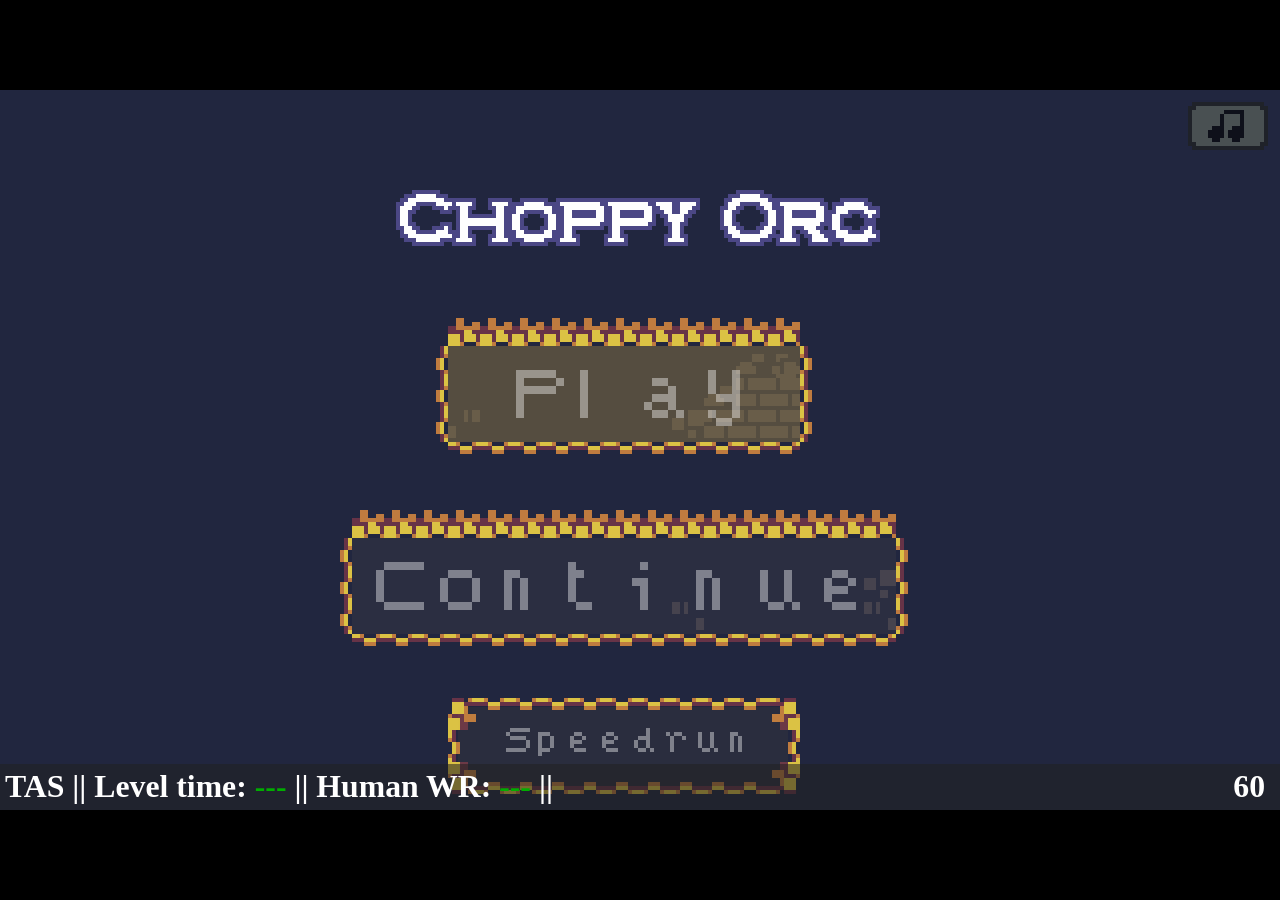
<file: games/choppy-orc/tas.html>
<!DOCTYPE html>
<html>

<head>
	<meta charset="UTF-8" />
	<meta http-equiv="X-UA-Compatible" content="IE=edge,chrome=1" />
	<title>Choppy Orc TAS</title>

	<link rel="shortcut icon" href="favicon.ico" />

	<!-- Standardised web app manifest -->
	<link rel="manifest" href="appmanifest.json" />

	<!-- Allow fullscreen mode on iOS devices. (These are Apple specific meta tags.) -->
	<meta name="viewport"
		content="width=device-width, initial-scale=1.0, maximum-scale=1.0, minimum-scale=1.0, user-scalable=no, minimal-ui" />
	<meta name="apple-mobile-web-app-capable" content="yes" />
	<meta name="apple-mobile-web-app-status-bar-style" content="black" />
	<meta name="HandheldFriendly" content="true" />

	<!-- All margins and padding must be zero for the canvas to fill the screen. -->
	<link rel="stylesheet" href="css/style.css" />
</head>

<body>
	<!-- The canvas must be inside a div called c2canvasdiv -->
	<div id="c2canvasdiv">
		<!-- The canvas the project will render to.  If you change its ID, don't forget to change the
		ID the runtime looks for in the jQuery ready event (above). -->
		<canvas id="c2canvas" width="320" height="180">
			<!-- This text is displayed if the visitor's browser does not support HTML5.
			You can change it, but it is a good idea to link to a description of a browser
			and provide some links to download some popular HTML5-compatible browsers. -->
			Your browser does not appear to support HTML5. Try upgrading your browser to the latest version. <a
				href="http://www.whatbrowser.org">What is a browser?</a>
			<br /><br /><a href="http://www.microsoft.com/windows/internet-explorer/default.aspx">Microsoft Internet
				Explorer</a><br />
			<a href="http://www.mozilla.com/firefox/">Mozilla Firefox</a><br />
			<a href="http://www.google.com/chrome/">Google Chrome</a><br />
			<a href="http://www.apple.com/safari/download/">Apple Safari</a><br />
		</canvas>
	</div>

	<div class="autosplitter-data" id="autosplitter_data">
		<div> TAS || </div>
		<div> Level time: <span id="level_timer" class="data-number">---</span> || </div>
		<div> Human WR: <span id="level_wr" class="data-number">---</span> || </div>

		<div id="speedrun_mode_data" style="display: none;">
			<div> Speedrun time: <span id="speedrun_timer" class="data-number"> --- </span> || </div>
			<div> Load time: <span id="transition_timer" class="data-number"> --- </span> </div>
		</div>

		<div id="practice_mode_data" style="display: none;">
			<span id="level_select_message">Press '+' or '-' to move between levels</span>
		</div>

		<div id="fps_counter" class="fps-counter">FPS</div>
	</div>

	<div class="speedrun-stats-modal" id="speedrun_stats">

		<table class="speedrun-stats-table" cellpadding="5" cellspacing="10">
			<tr>
				<td colspan="2" class="speedrun-stats-title" id="speedrun_stats_title">TAS</td>
			</tr>
			<tr>
				<td>Speedrun time:</td>
				<td><span id="speedrun_time_stat" class="data-number">---</span></td>
			</tr>
			<tr>
				<td>Loadless time:</td>
				<td><span id="loadless_time_stat" class="data-number">---</span></td>
			</tr>
		</table>

		<div class="extra-stats-button" id="btn_extra_stats">
			<span id="extra_stats_button_arrow">&lt;</span> Extra stats
		</div>
	</div>

	<div class="extra-speedrun-stats-modal" id="extra_speedrun_stats">
		<table class="h-align-center" cellpadding="5" cellspacing="10">
			<tr>
				<td>Total deaths:</td>
				<td><span id="total_deaths_stat" class="data-number">---</span></td>

				<td class="td-spacer"></td>

				<td>Total jumps:</td>
				<td><span id="total_jumps_stat" class="data-number">---</span></td>

				<td class="td-spacer"></td>

				<td>Axe throws:</td>
				<td><span id="total_axethrows_stat" class="data-number">---</span></td>
			</tr>
			<tr>
				<td>Long loads time:</td>
				<td><span id="extra_load_time_stat" class="data-number">---</span></td>

				<td colspan="6"></td>
			</tr>
		</table>

		<div class="h-align-center levels-times-title">Total level times:</div>

		<table class="h-align-center" cellpadding="5" cellspacing="15">
			<tr>
				<td>Level 1:</td>
				<td><span data-stat-level="1" class="data-number">---</span></td>

				<td class="td-spacer"></td>

				<td>Level 6:</td>
				<td><span data-stat-level="6" class="data-number">---</span></td>

				<td class="td-spacer"></td>

				<td>Level 11:</td>
				<td><span data-stat-level="11" class="data-number">---</span></td>
			</tr>
			<tr>
				<td>Level 2:</td>
				<td><span data-stat-level="2" class="data-number">---</span></td>

				<td></td>

				<td>Level 7:</td>
				<td><span data-stat-level="7" class="data-number">---</span></td>

				<td></td>

				<td>Level 12:</td>
				<td><span data-stat-level="12" class="data-number">---</span></td>
			</tr>
			<tr>
				<td>Level 3:</td>
				<td><span data-stat-level="3" class="data-number">---</span></td>

				<td></td>

				<td>Level 8:</td>
				<td><span data-stat-level="8" class="data-number">---</span></td>

				<td></td>

				<td>Level 13:</td>
				<td><span data-stat-level="13" class="data-number">---</span></td>
			</tr>
			<tr>
				<td>Level 4:</td>
				<td><span data-stat-level="4" class="data-number">---</span></td>

				<td></td>

				<td>Level 9:</td>
				<td><span data-stat-level="9" class="data-number">---</span></td>

				<td></td>

				<td>Level 14:</td>
				<td><span data-stat-level="14" class="data-number">---</span></td>
			</tr>
			<tr>
				<td>Level 5:</td>
				<td><span data-stat-level="5" class="data-number">---</span></td>

				<td></td>

				<td>Level 10:</td>
				<td><span data-stat-level="10" class="data-number">---</span></td>

				<td></td>

				<td>Level 15:</td>
				<td><span data-stat-level="15" class="data-number">---</span></td>
			</tr>
		</table>
	</div>


	<div id="div_music_volume" class="music-volume-message"></div>


	<!-- Pages load faster with scripts at the bottom -->

	<script src="js/jquery-2.1.1.min.js"></script>
	<script src="js/jquery.fittext.js"></script>

	<script lang="javascript">
		const TAS_MODE = true;
	</script>

	<script src="js/wrs.js"></script>
	<script src="js/speedrun_stats_handler.js"></script>
	<script src="js/volume_handler.js"></script>
	<script src="js/autosplitter.js"></script>

	<script src="js/tas/coffee.js"></script>

	<!-- The runtime script. You can rename it, but don't forget to rename the reference here as well.
    This file will have been minified and obfuscated if you enabled "Minify script" during export. -->
	<script src="js/c2runtime.js"></script>

	<script src="js/c2webappstart.js"></script>

</body>

</html>
</file>
<file: games/choppy-orc/css/style.css>
/* All margins and padding must be zero for the canvas to fill the screen. */
* {
	padding: 0;
	margin: 0;
}

html,
body {
	background: #000;
	color: #fff;
	overflow: hidden;
	touch-action-delay: none;
	touch-action: none;
	-ms-touch-action: none;
}

canvas {
	touch-action-delay: none;
	touch-action: none;
	-ms-touch-action: none;
}

.td-spacer {
	width: 20px;
}

.data-number {
	color: rgb(0, 173, 0);
}

.fake-speedrun .data-number {
	color: rgb(255, 70, 70);
}

.h-align-center {
	margin: auto;
}

.autosplitter-data {
	position: fixed;
	width: 100%;
	background-color: #2121218c;
	font-weight: bold;
	font-size: 40px;
	bottom: 0px;
	left: 0px;
	right: 0px;
	padding: 5px;

	user-select: none;
}

.autosplitter-data div {
	display: inline-block;
}

.speedrun-stats-modal {
	/* Hidden by default */
	display: none;

	position: fixed;
	z-index: 1;

	background-color: #212121fb;
	border: 1px solid white;

	font-weight: bold;
	font-size: 27px;

	user-select: none;
}

.speedrun-stats-table {
	margin: 5px auto;
}

.speedrun-stats-title {
	text-align: center;
	text-decoration: underline;
}

.extra-stats-button {
	bottom: 0px;
	width: 100%;
	padding: 10px;

	box-sizing: border-box;

	background-color: transparent;
	border: 1px solid white;

	cursor: pointer;
	outline: 0;
	text-align: center;

	color: white;
}

.extra-stats-button:hover {
	background-color: #333333ee;
}

.extra-speedrun-stats-modal {
	/* Hidden by default */
	display: none;

	position: fixed;
	right: 332px;
	bottom: 60px;
	z-index: 1;
	padding: 5px;

	min-width: 460px;

	background-color: #212121fb;
	border: 1px solid white;

	font-weight: bold;

	user-select: none;
}

.levels-times-title {
	margin-top: 20px;
	width: 100%;
	text-align: center;
	text-decoration: underline;
}


.fps-counter {
	float: right;
	margin-right: 10px;
}


.music-volume-message {
	/* Hidden by default */
	display: none;

	position: fixed;
	z-index: 1;

	width: 230px;
	min-height: 30px;

	padding: 5px;

	background-color: #212121dd;
	border: 1px solid black;

	font-weight: bold;
	font-size: 27px;
	text-align: center;
}
</file>
